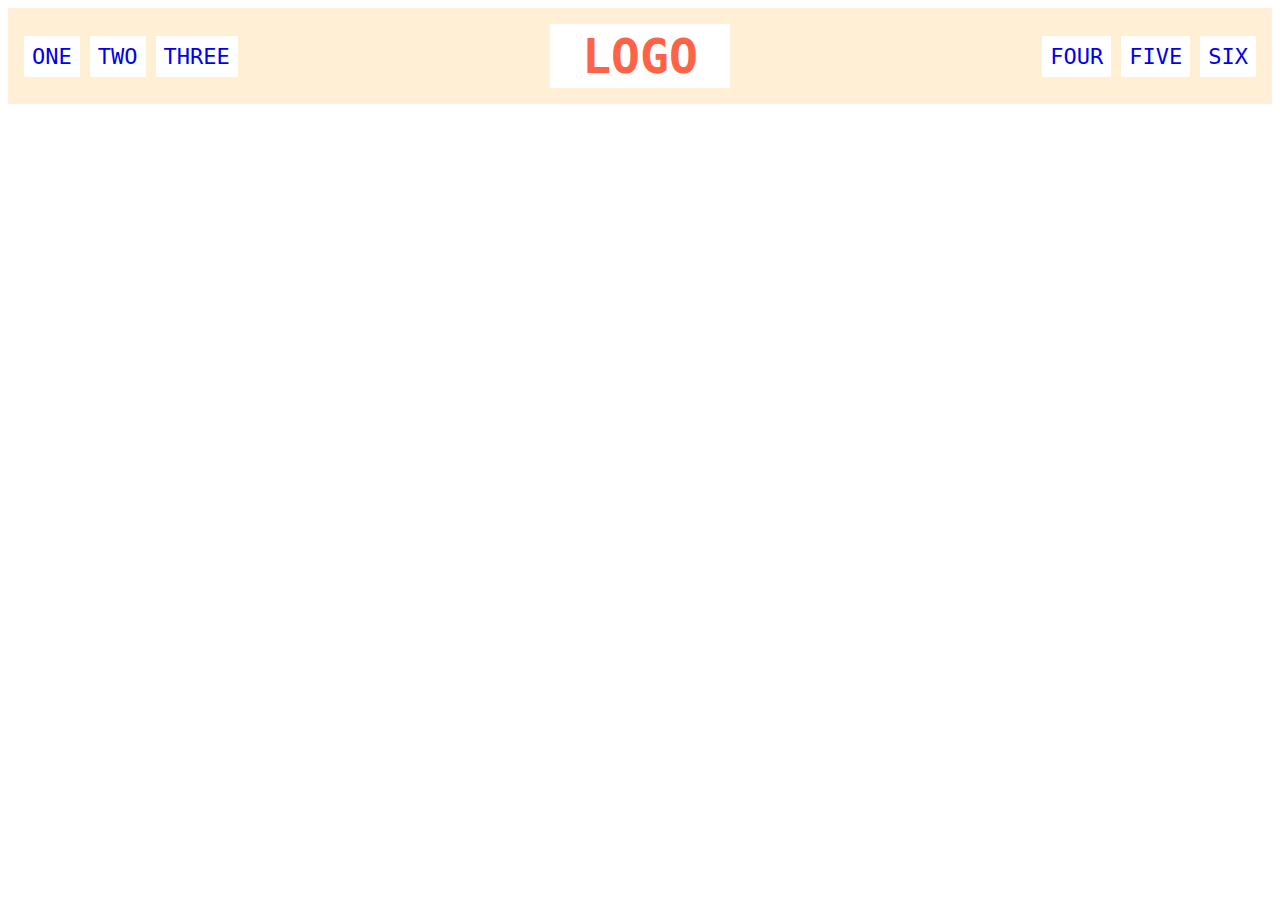
<file: flex/02-flex-header/index.html>
<!DOCTYPE html>
<html lang="en">

<head>
  <meta charset="UTF-8">
  <meta http-equiv="X-UA-Compatible" content="IE=edge">
  <meta name="viewport" content="width=device-width, initial-scale=1.0">
  <title>Flex Header</title>
  <link rel="stylesheet" href="style.css">
</head>

<body>
  <div class="header">
    <div class="left-links">
      <ul>
        <li><a href="#">ONE</a></li>
        <li><a href="#">TWO</a></li>
        <li><a href="#">THREE</a></li>
      </ul>
    </div>
    <div class="logo">LOGO</div>
    <div class="right-links">
      <ul>
        <li><a href="#">FOUR</a></li>
        <li><a href="#">FIVE</a></li>
        <li><a href="#">SIX</a></li>
      </ul>
    </div>
  </div>
</body>

</html>
</file>
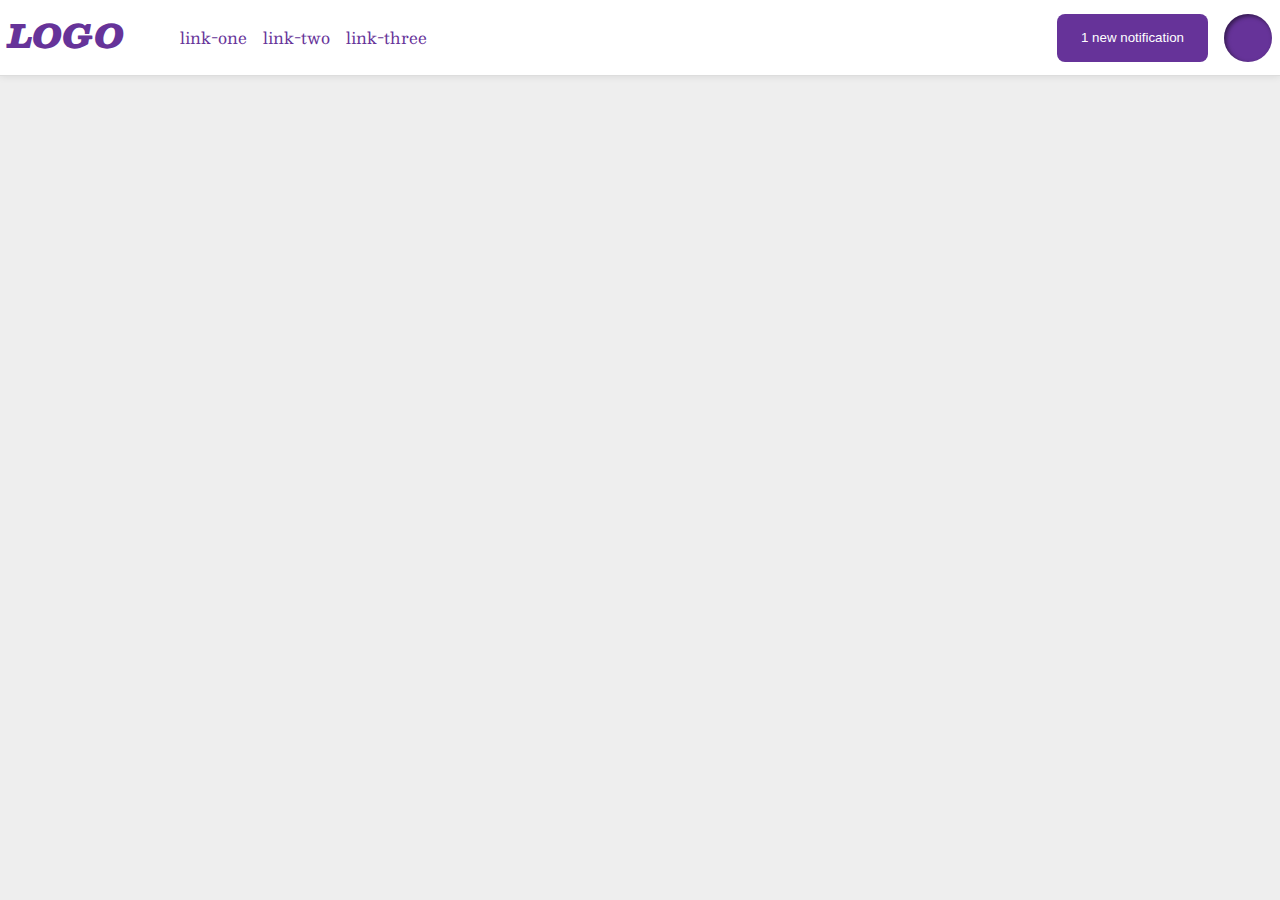
<file: flex/03-flex-header-2/index.html>
<!DOCTYPE html>
<html lang="en">

<head>
  <meta charset="UTF-8">
  <meta http-equiv="X-UA-Compatible" content="IE=edge">
  <meta name="viewport" content="width=device-width, initial-scale=1.0">
  <title>Flex Header 2</title>
  <link rel="stylesheet" href="style.css">
</head>

<body>
  <div class="header">
    <div class="header-left">
      <div class="logo">
        LOGO
      </div>
      <ul class="links">
        <li><a href="google.com">link-one</a></li>
        <li><a href="google.com">link-two</a></li>
        <li><a href="google.com">link-three</a></li>
      </ul>
    </div>

    <div class="header-right">
      <button class="notifications">
        1 new notification
      </button>
      <div class="profile-image"></div>
    </div>
  </div>
</body>

</html>
</file>
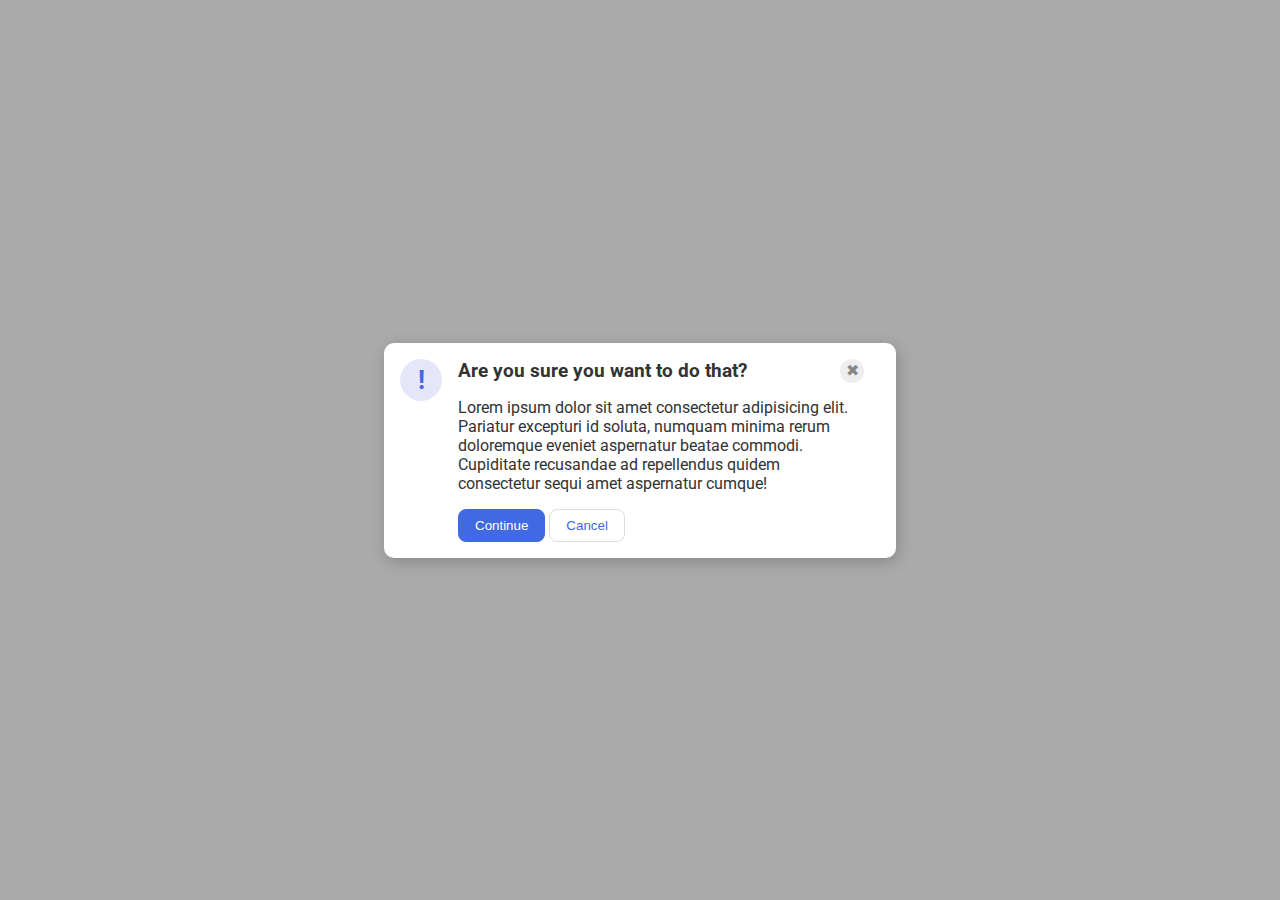
<file: flex/05-flex-modal/index.html>
<!DOCTYPE html>
<html lang="en">

<head>
  <meta charset="UTF-8">
  <meta http-equiv="X-UA-Compatible" content="IE=edge">
  <meta name="viewport" content="width=device-width, initial-scale=1.0">
  <link rel="stylesheet" href="style.css">
  <title>Modal</title>
</head>

<body>

  <div class="modal">
    <div class="icon">!</div>

    <div class="content">
      <div class="header-container">
        <div class="header">Are you sure you want to do that?</div>
        <div class="close-button">✖</div>
      </div>

      <div class="text">Lorem ipsum dolor sit amet consectetur adipisicing elit. Pariatur excepturi id soluta, numquam
        minima rerum doloremque eveniet aspernatur beatae commodi. Cupiditate recusandae ad repellendus quidem
        consectetur
        sequi amet aspernatur cumque!</div>
      <button class="continue">Continue</button>
      <button class="cancel">Cancel</button>
    </div>
  </div>
</body>

</html>
</file>
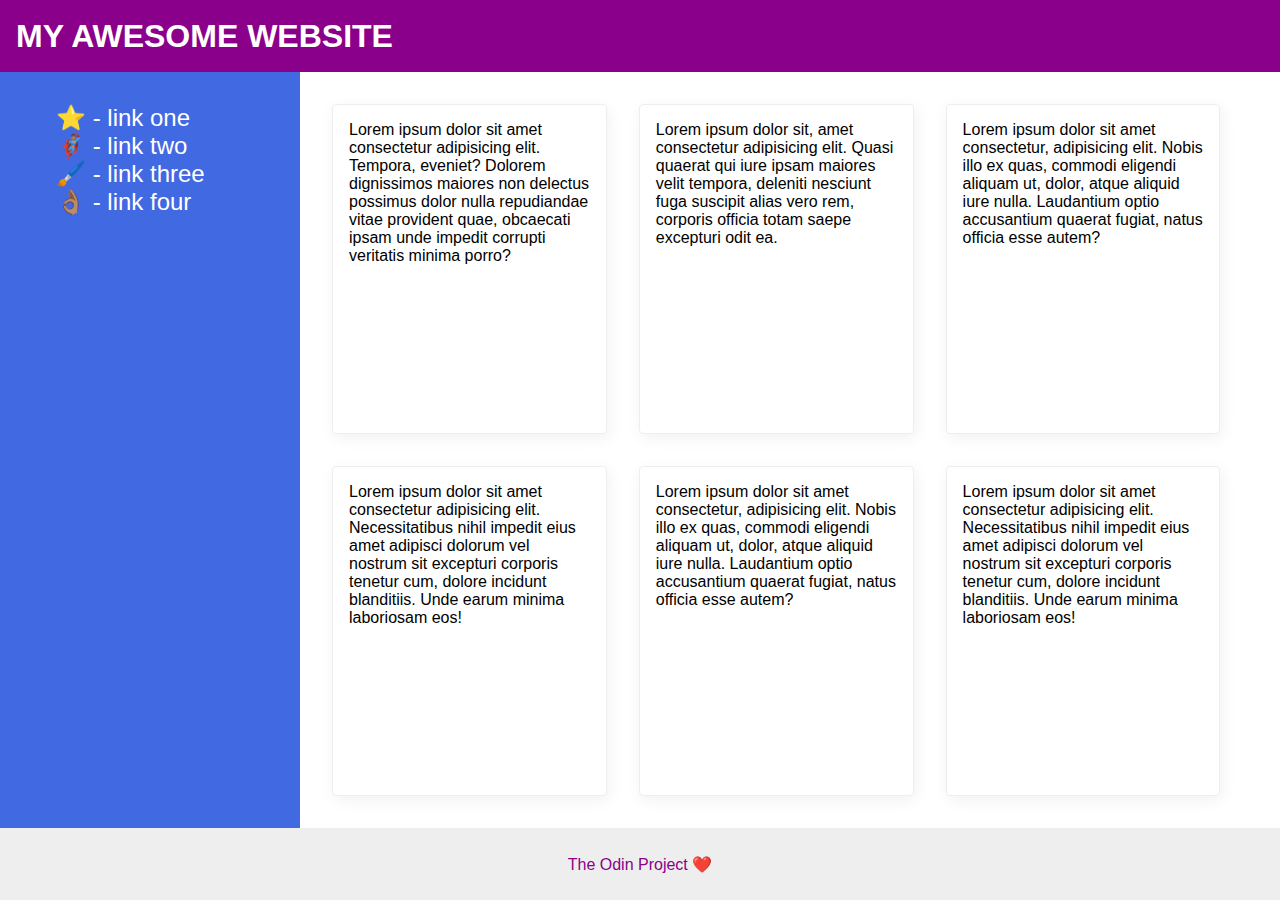
<file: flex/07-flex-layout-2/index.html>
<!DOCTYPE html>
<html lang="en">

<head>
  <meta charset="UTF-8">
  <meta http-equiv="X-UA-Compatible" content="IE=edge">
  <meta name="viewport" content="width=device-width, initial-scale=1.0">
  <title>The Holy Grail</title>
  <link rel="stylesheet" href="style.css">
</head>

<body>
  <div class="header">
    MY AWESOME WEBSITE
  </div>

  <div class="main-container">
    <div class="sidebar">
      <ul>
        <li><a href="#">⭐ - link one</a></li>
        <li><a href="#">🦸🏽‍♂️ - link two</a></li>
        <li><a href="#">🖌️ - link three</a></li>
        <li><a href="#">👌🏽 - link four</a></li>
      </ul>
    </div>
    <div class="card-container">
      <div class="card">Lorem ipsum dolor sit amet consectetur adipisicing elit. Tempora, eveniet? Dolorem dignissimos
        maiores non delectus possimus dolor nulla repudiandae vitae provident quae, obcaecati ipsam unde impedit
        corrupti
        veritatis minima porro?</div>
      <div class="card">Lorem ipsum dolor sit, amet consectetur adipisicing elit. Quasi quaerat qui iure ipsam maiores
        velit tempora, deleniti nesciunt fuga suscipit alias vero rem, corporis officia totam saepe excepturi odit ea.
      </div>
      <div class="card">Lorem ipsum dolor sit amet consectetur, adipisicing elit. Nobis illo ex quas, commodi eligendi
        aliquam ut, dolor, atque aliquid iure nulla. Laudantium optio accusantium quaerat fugiat, natus officia esse
        autem?</div>
      <div class="card">Lorem ipsum dolor sit amet consectetur adipisicing elit. Necessitatibus nihil impedit eius amet
        adipisci dolorum vel nostrum sit excepturi corporis tenetur cum, dolore incidunt blanditiis. Unde earum minima
        laboriosam eos!</div>
      <div class="card">Lorem ipsum dolor sit amet consectetur, adipisicing elit. Nobis illo ex quas, commodi eligendi
        aliquam ut, dolor, atque aliquid iure nulla. Laudantium optio accusantium quaerat fugiat, natus officia esse
        autem?</div>
      <div class="card">Lorem ipsum dolor sit amet consectetur adipisicing elit. Necessitatibus nihil impedit eius amet
        adipisci dolorum vel nostrum sit excepturi corporis tenetur cum, dolore incidunt blanditiis. Unde earum minima
        laboriosam eos!</div>
    </div>
  </div>

  <div class="footer">
    The Odin Project ❤️
  </div>
</body>

</html>
</file>
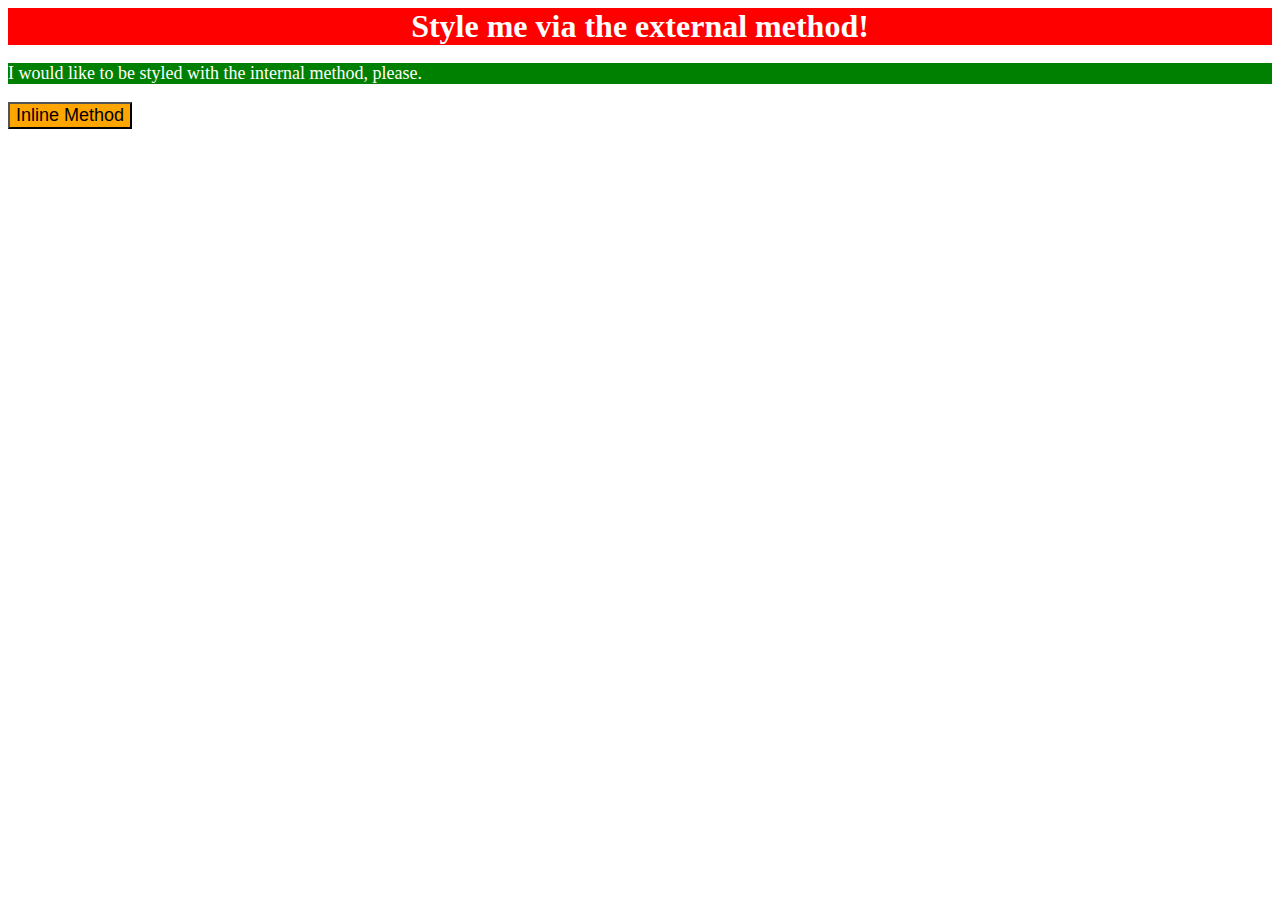
<file: foundations/01-css-methods/index.html>
<!DOCTYPE html>
<html lang="en">

<head>
  <meta charset="UTF-8">
  <meta http-equiv="X-UA-Compatible" content="IE=edge">
  <meta name="viewport" content="width=device-width, initial-scale=1.0">
  <link rel="stylesheet" href="styles.css">
  <title>Methods for Adding CSS</title>
  <style>
    p {
      background-color: green;
      color: white;
      font-size: 18px;
    }
  </style>
</head>

<body>
  <div>Style me via the external method!</div>
  <p>I would like to be styled with the internal method, please.</p>
  <button style="background-color: orange; font-size: 18px;">Inline Method</button>
</body>

</html>
</file>
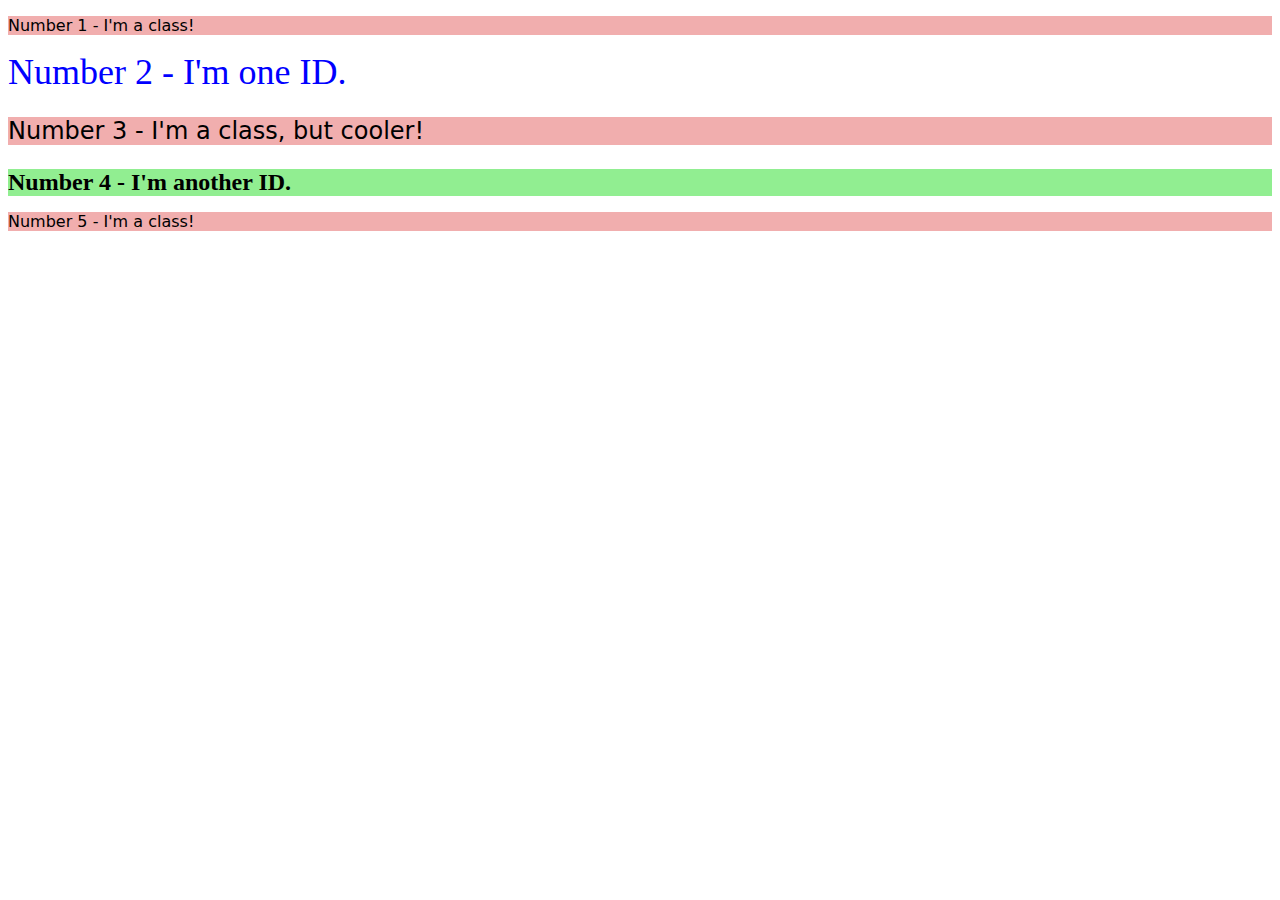
<file: foundations/02-class-id-selectors/index.html>
<!DOCTYPE html>
<html lang="en">

<head>
  <meta charset="UTF-8">
  <meta http-equiv="X-UA-Compatible" content="IE=edge">
  <meta name="viewport" content="width=device-width, initial-scale=1.0">
  <title>Class and ID Selectors</title>
  <link rel="stylesheet" href="style.css">
</head>

<body>
  <p class="odd">Number 1 - I'm a class!</p>
  <div id="second">Number 2 - I'm one ID.</div>
  <p class="odd larger">Number 3 - I'm a class, but cooler!</p>
  <div id="fourth" class="larger">Number 4 - I'm another ID.</div>
  <p class="odd">Number 5 - I'm a class!</p>
</body>

</html>
</file>
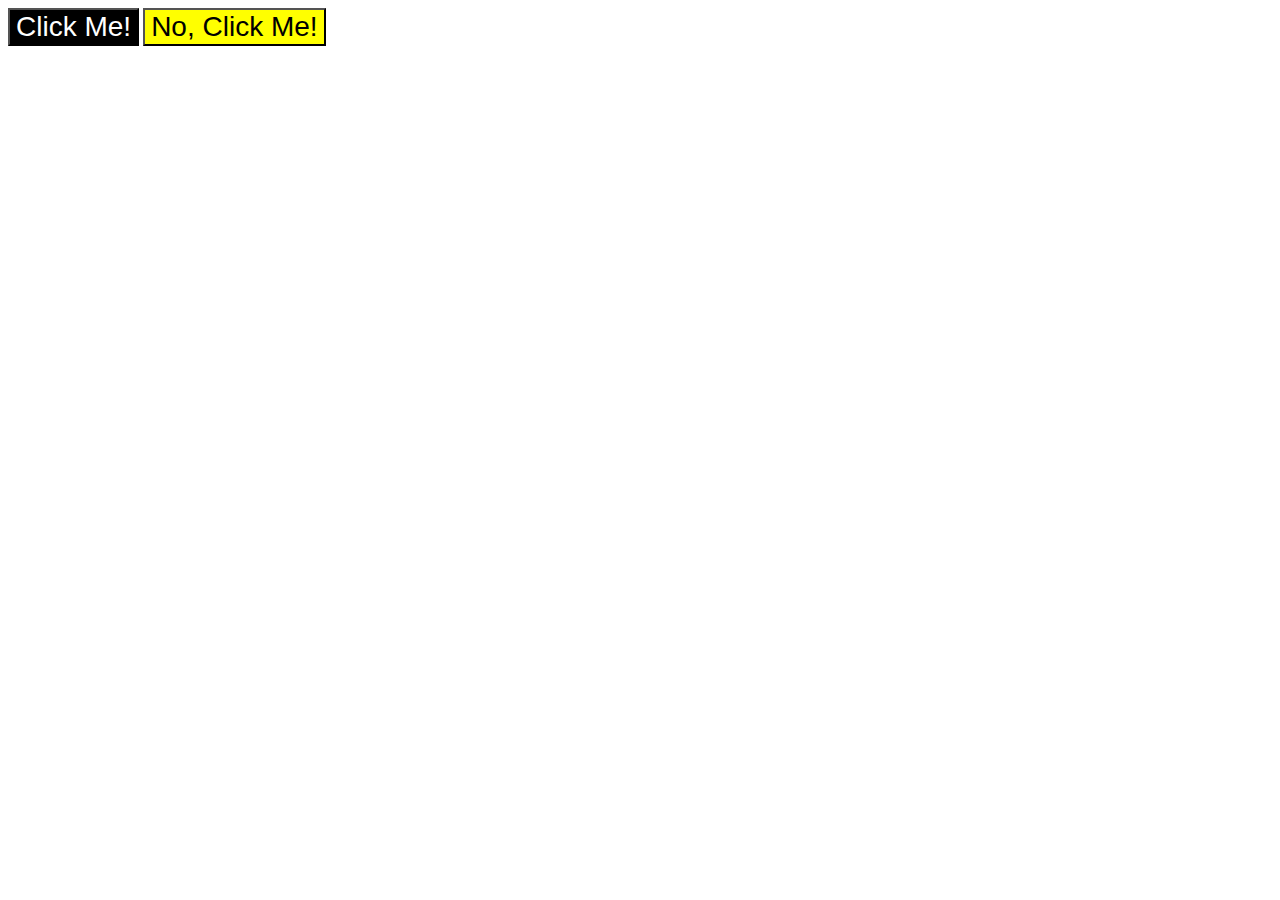
<file: foundations/03-grouping-selectors/index.html>
<!DOCTYPE html>
<html lang="en">

<head>
  <meta charset="UTF-8">
  <meta http-equiv="X-UA-Compatible" content="IE=edge">
  <meta name="viewport" content="width=device-width, initial-scale=1.0">
  <title>Grouping Selectors</title>
  <link rel="stylesheet" href="style.css">
</head>

<body>
  <button class="one">Click Me!</button>
  <button class="two">No, Click Me!</button>
</body>

</html>
</file>
<file: flex/02-flex-header/style.css>
.header {
  font-family: monospace;
  background: papayawhip;
  padding: 1rem;

  display: flex;
  justify-content: space-between;
  align-items: center;
  gap:
}

.logo {
  font-size: 48px;
  font-weight: 900;
  color: tomato;
  background: white;
  padding: 4px 32px;
}

ul {
  /* this removes the dots on the list items*/
  list-style-type: none;

  display: flex;
  gap: 10px;
  margin: 0;
  padding: 0;
}

a {
  font-size: 22px;
  background: white;
  padding: 8px;
  /* this removes the line under the links */
  text-decoration: none;
}
</file>
<file: flex/03-flex-header-2/style.css>
/* this is some magical font-importing.  
you'll learn about it later. */
@import url('https://fonts.googleapis.com/css2?family=Besley:ital,wght@0,400;1,900&display=swap');

body {
  margin: 0;
  background: #eee;
  font-family: Besley, serif;
}

.header {
  background: white;
  border-bottom: 1px solid #ddd;
  box-shadow: 0 0 8px rgba(0, 0, 0, .1);

  /* My solution */
  display: flex;
  flex-direction: row;
  align-items: center;
  padding: 8px;
  justify-content: space-between;
}


/* My solution start*/
.header-left,
.header-right {
  flex-grow: 1;

  display: flex;
  gap: 16px
}

.header-left {
  justify-content: flex-start;
}

.header-right {
  justify-content: flex-end;
}



.links {
  display: flex;
  gap: 16px;
}

/* My solution end */


.profile-image {
  background: rebeccapurple;
  box-shadow: inset 2px 2px 4px rgba(0, 0, 0, .5);
  border-radius: 50%;
  width: 48px;
  height: 48px;
}

.logo {
  color: rebeccapurple;
  font-size: 32px;
  font-weight: 900;
  font-style: italic;
}

button {
  border: none;
  border-radius: 8px;
  background: rebeccapurple;
  color: white;
  padding: 8px 24px;
}

a {
  /* this removes the line under our links */
  text-decoration: none;
  color: rebeccapurple;
}

ul {
  list-style-type: none;
}
</file>
<file: flex/05-flex-modal/style.css>
@import url('https://fonts.googleapis.com/css2?family=Roboto:wght@400;700&display=swap');

html,
body {
  height: 100%;
}

body {
  font-family: Roboto, sans-serif;
  margin: 0;
  background: #aaa;
  color: #333;
  /* I'll give you this one for free lol */
  display: flex;
  align-items: center;
  justify-content: center;
}

.modal {
  background: white;
  width: 480px;
  border-radius: 10px;
  box-shadow: 2px 4px 16px rgba(0, 0, 0, .2);
  display: flex;
  padding: 1rem;
}

.icon {
  color: royalblue;
  font-size: 26px;
  font-weight: 700;
  background: lavender;
  width: 42px;
  height: 42px;
  border-radius: 50%;
  display: flex;
  align-items: center;
  justify-content: center;
  flex-shrink: 0;
}



.close-button {
  background: #eee;
  border-radius: 50%;
  color: #888;
  font-weight: 400;
  font-size: 16px;
  height: 24px;
  width: 24px;
  display: flex;
  align-items: center;
  justify-content: center;
}

button {
  padding: 8px 16px;
  border-radius: 8px;
}

button.continue {
  background: royalblue;
  border: 1px solid royalblue;
  color: white;
}

button.cancel {
  background: white;
  border: 1px solid #ddd;
  color: royalblue;
}

/* My solution */

.content {
  padding: 0 1rem;
}

.header {
  font-size: larger;
  font-weight: bold;
  margin-bottom: 1rem;
}

.text {
  margin-bottom: 1rem;
}

.header-container {
  display: flex;
  justify-content: space-between;
}
</file>
<file: flex/07-flex-layout-2/style.css>
* {
  box-sizing: border-box;
}

body {
  font-family: -apple-system, BlinkMacSystemFont, 'Segoe UI', Roboto, Oxygen, Ubuntu, Cantarell, 'Open Sans', 'Helvetica Neue', sans-serif;
  margin: 0;
  min-height: 100vh;
  display: flex;
  flex-direction: column;
  justify-content: space-between;

}



.header {
  height: 72px;
  background: darkmagenta;
  color: white;
  display: flex;
  align-items: center;
  padding-left: 16px;
  font-size: 32px;
  font-weight: 900;
}

.footer {
  height: 72px;
  background: #eee;
  color: darkmagenta;
  display: flex;
  align-items: center;
  justify-content: center;
}

.sidebar {
  width: 300px;
  background: royalblue;
  height: auto;
  flex-shrink: 0;
  padding: 16px;
}

li {
  list-style: none;
  margin: 0;
  padding: 0;
}

a {
  font-size: 24px;
  text-decoration: none;
  color: white;
}

.card-container {
  display: flex;
  flex-wrap: wrap;
  gap: 2rem;
  padding: 2rem;

}

.card {
  border: 1px solid #eee;
  box-shadow: 2px 4px 16px rgba(0, 0, 0, .06);
  border-radius: 4px;
  padding: 1rem;
  width: 30%;
  height: auto;
  flex-shrink: 0;
  /* flex-wrap: wrap; */


}

.main-container {
  display: flex;
  flex-grow: 1
}
</file>
<file: foundations/01-css-methods/styles.css>
div {
    background-color: red;
    color: white;
    font-size: 32px;
    text-align: center;
    font-weight: bold;
}
</file>
<file: foundations/02-class-id-selectors/style.css>
.odd {
    background-color: rgb(241, 174, 174);
    font-family: 'Verdana', 'DejaVu Sans', sans-serif;
}

#second {
    color: #0000ff;
    font-size: 36px;
}

.larger {
    font-size: 24px;
}

#fourth {
    background-color: hsl(120, 73%, 75%);
    font-weight: 700;

}
</file>
<file: foundations/03-grouping-selectors/style.css>
.one,
.two {
    font-size: 28px;
    font-family: Helvetica, 'Times New Roman', sans-serif;
}


.one {
    background-color: black;
    color: white;
}


.two {
    background-color: yellow;
}
</file>
